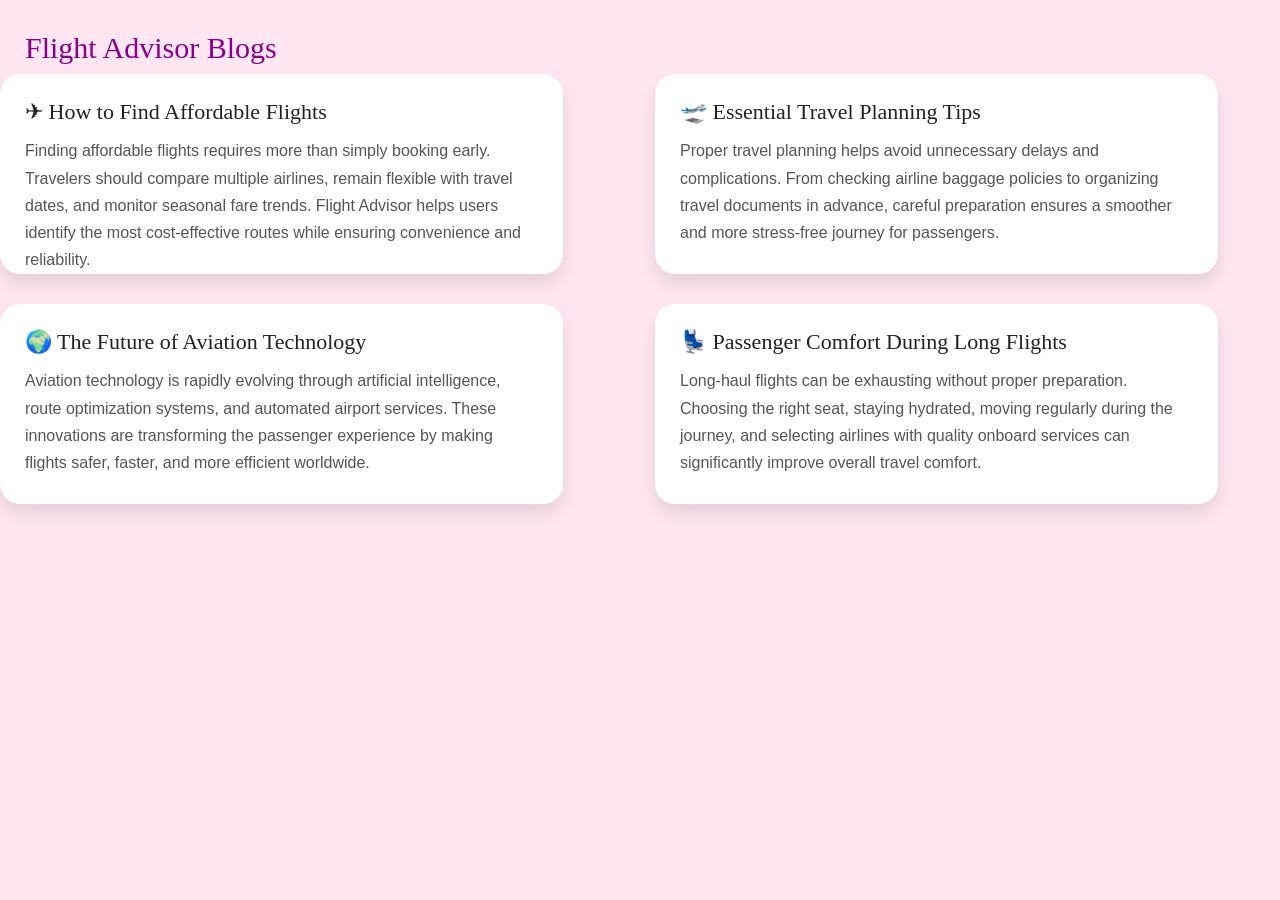
<file: blog.html>
<!DOCTYPE html>
<html lang="en">
<head>
    <meta charset="UTF-8">
    <meta name="viewport" content="width=device-width, initial-scale=1.0">

    <title>Flight Advisor Blog</title>

    <!-- Bootstrap Added -->
    <link href="https://cdn.jsdelivr.net/npm/bootstrap@5.3.0/dist/css/bootstrap.min.css" rel="stylesheet">

    <link rel="stylesheet" href="style.css">
</head>

<body>

<h1 class="blog-title">Flight Advisor Blogs</h1>

<div class="blog-grid">

    <div class="blog-card">
        <h3>✈ How to Find Affordable Flights</h3>
        <p>
            Finding affordable flights requires more than simply booking early.
            Travelers should compare multiple airlines, remain flexible with travel dates,
            and monitor seasonal fare trends. Flight Advisor helps users identify the
            most cost-effective routes while ensuring convenience and reliability.
        </p>
    </div>

    <div class="blog-card">
        <h3>🛫 Essential Travel Planning Tips</h3>
        <p>
            Proper travel planning helps avoid unnecessary delays and complications.
            From checking airline baggage policies to organizing travel documents in advance,
            careful preparation ensures a smoother and more stress-free journey for passengers.
        </p>
    </div>

    <div class="blog-card">
        <h3>🌍 The Future of Aviation Technology</h3>
        <p>
            Aviation technology is rapidly evolving through artificial intelligence,
            route optimization systems, and automated airport services. These innovations
            are transforming the passenger experience by making flights safer, faster,
            and more efficient worldwide.
        </p>
    </div>

    <div class="blog-card">
        <h3>💺 Passenger Comfort During Long Flights</h3>
        <p>
            Long-haul flights can be exhausting without proper preparation.
            Choosing the right seat, staying hydrated, moving regularly during the journey,
            and selecting airlines with quality onboard services can significantly improve
            overall travel comfort.
        </p>
    </div>

</div>

</body>
</html>
</file>
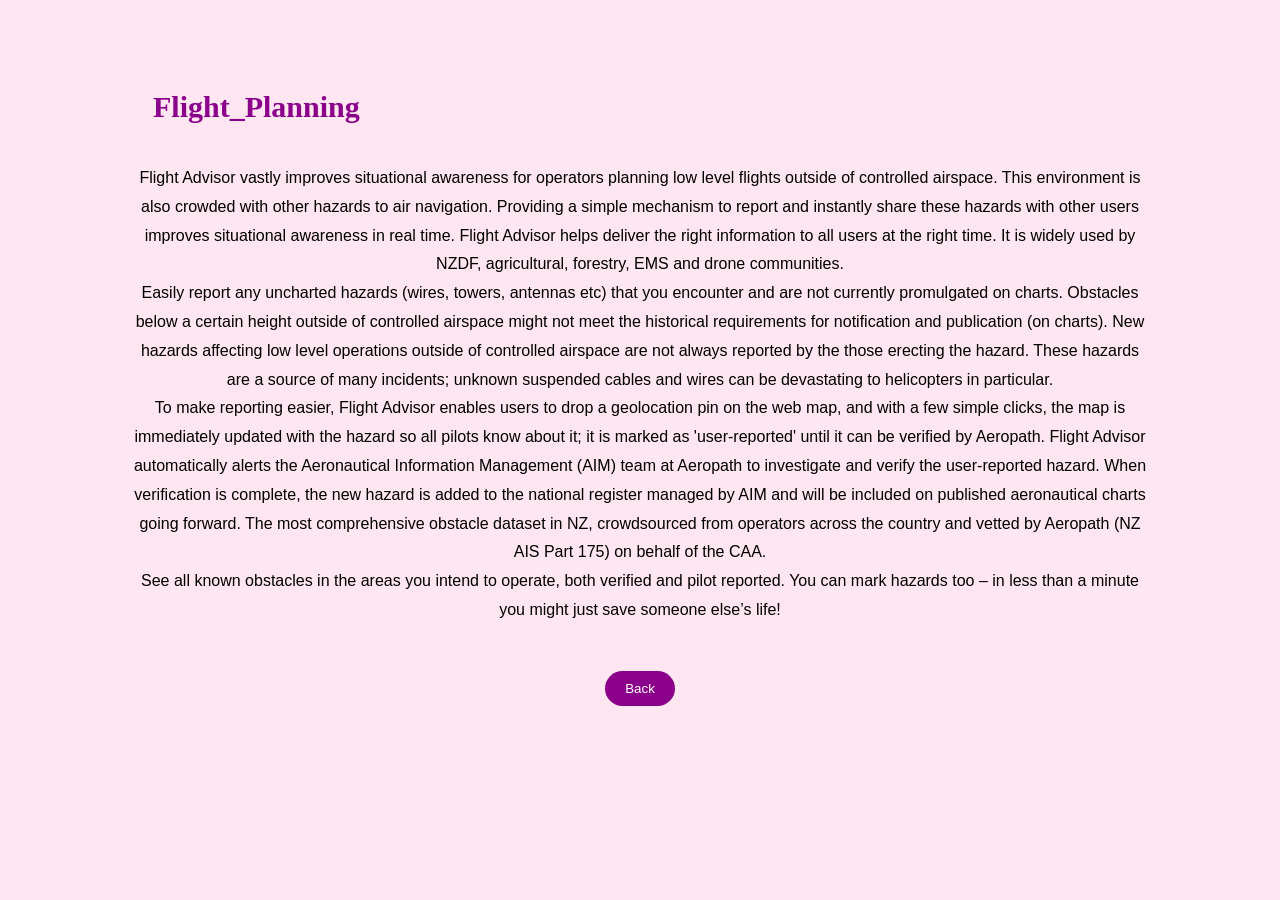
<file: flight-planning.html>
<!DOCTYPE html>
<html lang="en">
<head>
    <title>Flight Planning</title>
    <link rel="stylesheet" href="style.css">
</head>
<body>

<section class="detail-page">

    <h1>Flight_Planning</h1>

    <p>
        Flight Advisor vastly improves situational awareness for operators planning low level flights outside of controlled airspace.

        This environment is also crowded with other hazards to air navigation.

        Providing a simple mechanism to report and instantly share these hazards with other users improves situational awareness in real time.

        Flight Advisor helps deliver the right information to all users at the right time.

        It is widely used by NZDF, agricultural, forestry, EMS and drone communities.
        <br>
        Easily report any uncharted hazards (wires, towers, antennas etc) that you encounter and are not currently promulgated on charts.

Obstacles below a certain height outside of controlled airspace might not meet the historical requirements for notification and publication (on charts). New hazards affecting low level operations outside of controlled airspace are not always reported by the those erecting the hazard. These hazards are a source of many incidents; unknown suspended cables and wires can be devastating to helicopters in particular.
<br>

To make reporting easier, Flight Advisor enables users to drop a geolocation pin on the web map, and with a few simple clicks, the map is immediately updated with the hazard so all pilots know about it; it is marked as 'user-reported' until it can be verified by Aeropath.

Flight Advisor automatically alerts the Aeronautical Information Management (AIM) team at Aeropath to investigate and verify the user-reported hazard. When verification is complete, the new hazard is added to the national register managed by AIM and will be included on published aeronautical charts going forward.

The most comprehensive obstacle dataset in NZ, crowdsourced from operators across the country and vetted by Aeropath (NZ AIS Part 175) on behalf of the CAA.
<br>
See all known obstacles in the areas you intend to operate, both verified and pilot reported.

You can mark hazards too – in less than a minute you might just save someone else’s life!
    </p>

    <a href="index.html">
        <button>Back</button>
    </a>

</section>

</body>
</html>
</file>
<file: style.css>
.navbar{
    position: absolute;
    top: 120px;   /* 👈 yahan se neeche hoga */
    left: 0;
    display: flex;
    justify-content: center;
    align-items: center;
    padding: 20px 50px;
    width: 100%;
    box-sizing: border-box;
         z-index: 10;
   font-family: 'Playfair Display', sans-serif;
}
.menu {
    display: flex;
    gap: 20px;
    list-style: none;
    padding: 0;
    margin: 0;
       font-family: 'Playfair Display', sans-serif;

}

.menu li {
    position: relative;
    cursor: pointer;
}

/* dropdown hidden */
.dropdown-content {
    display: none;
    position: absolute;
    top: 100%;
    left: 0;

    background: white;
    min-width: 180px;
    box-shadow: 0 5px 15px rgba(0,0,0,0.2);
    border-radius: 8px;

    padding: 10px 0;
    z-index: 1000;
    list-style: none;   /* 👈 remove bullets */
    padding-left: 0;    /* 👈 remove left space */
    margin: 0;
       font-family: 'Playfair Display', sans-serif;

}

/* dropdown items */
.dropdown-content li {
    padding: 10px;
    white-space: nowrap;
}

.dropdown-content li:hover {
    background: #f2f2f2;
}

/* show on hover */
.dropdown:hover .dropdown-content {
    display: block;
}
body {
    margin: 0;
    font-family: Arial, sans-serif;
    background: #ffe6f0;   /* light pink background */
        overflow-x: hidden;   /* 👈 buttons bahir nahi jayenge */
        font-family: 'Playfair Display', sans-serif;
}
.top-bar {
    width: 100%;
    display: flex;
    justify-content: flex-end;
    padding: 15px 30px;
    background: transparent;
        box-sizing: border-box;   /* 👈 IMPORTANT fix */
      font-family: 'Playfair Display', sans-serif;
         font-family: 'Playfair Display', sans-serif;

}
.auth-buttons {
    display: flex;
    gap: 10px;
}

.login-btn {
    padding: 15px 25px;
    border-radius: 20px;
    border: 2px solid darkmagenta;
    color: black;
    text-decoration: none;
    background: transparent;
}

.login-btn:hover {
    background: darkmagenta;
    color: white;
}
.signup-btn {
    padding: 15px 25px;
    border-radius: 20px;
    border: 2px solid darkmagenta;
    color: black;
    text-decoration: none;
    background: transparent;
}

.signup-btn:hover {
    background: darkmagenta;
    color: white;
}


.hero{
    height:100vh;
    background: url(images/pink.jpg);
    background-size: cover;
    background-position: center top;  
    margin: 0;  
    padding: 0;
    position: relative;
 border-radius: 25px;   /* 👈 corners round */
    overflow: hidden;      /* 👈 VERY IMPORTANT */
    margin: 20px;  
       font-family: 'Playfair Display', sans-serif;
 
}

h1{
    color:darkmagenta;
    font-size: 30px;
    text-align:  left;
        margin-left: 25px;
            margin-top: 30px;
   font-family: 'Playfair Display', sans-serif;


}
.hero h1 {
    font-family: 'Playfair Display', sans-serif;
    font-weight: 600;
}

.menu{
    list-style: none;
    display: flex;
    gap: 25px;
    margin: 0;
    padding: 0;
}

.menu li{
    color: darkmagenta;
    cursor: pointer;
    font-weight: bold;
    font-size: 21px;
    
}

.menu li:hover{
    color:hotpink
}


.hero-content p{
    font-size: 40px;
    margin-top: 140px;
    color: darkmagenta;
    max-width: 600px;
    text-align: center;
        font-weight: bold;
   font-family: 'Playfair Display', sans-serif;

}
body{
    font-family: 'Poppins', sans-serif;
}

h1, h2, h3{
    font-family: 'Playfair Display', serif;
}
.navbar, .navbar *{
    font-family: 'Playfair Display', serif;
}
.hero h1{
    font-family: 'Playfair Display', serif;
    font-weight: 700;
}

.hero p{
    font-family: 'Poppins', sans-serif;
    font-weight: 400;
}
.hero-content p{
    position: absolute;
    top: 50%;
    left: 50%;
    transform: translate(-50%, -50%);
    text-align: left center;
    margin-top: 10px;
}
.info-section{
    padding: 60px 20px;
    text-align: center;
    background:white;
   font-family: 'Playfair Display', sans-serif;

}

.info-section h2{
    font-size: 32px;
    margin-bottom: 20px;
        color: darkmagenta;

}

.info-section p{
    max-width: 800px;
    margin: 10px auto;
    font-size: 20px;
    line-height: 1.6;
     color: rgb(139, 0, 42);

}

.features-section {
    padding: 60px 20px;
}

.custom-card {
    width: 100%;
    max-width: 320px;
    border: none;
    border-radius: 15px;
    overflow: hidden;
    box-shadow: 0 8px 20px rgba(0,0,0,0.12);
    transition: 0.4s ease;
    background: white;
    text-align: center;
    margin: auto;
    font-family: 'Playfair Display', sans-serif;
}

.custom-card:hover {
    transform: translateY(-8px);
}

.custom-card img {
    width: 100%;
    height: 220px;   /* height kam ki */
    object-fit: cover;
}

.card-content {
    padding: 20px;
    background: white;   /* sirf detail ka white background */
}

.card-content h3 {
    margin-bottom: 12px;
    font-size: 22px;
    font-weight: 600;
}

.card-content p {
    font-size: 15px;
    color: #555;
    margin-bottom: 18px;
}

.card-content button {
    padding: 10px 22px;
    border: none;
    border-radius: 30px;
    background: darkmagenta;
    color: white;
    font-size: 14px;
    cursor: pointer;
    transition: 0.3s;
}

.card-content button:hover {
    background: purple;
    transform: scale(1.05);
}
.footer{
    display: flex;
    justify-content: space-between;
    padding: 60px;
    background:palevioletred;
    color: white;
}

.footer-left{
    width: 45%;
}
.footer-right{
    width: 45%;
}
.footer-right input,
.footer-right textarea{
    width: 100%;
    padding: 12px;
    margin-bottom: 15px;
}

.footer-right button{
    padding: 12px 25px;
    background: darkmagenta;
    color: white;
    border: none;
    cursor: pointer;
}
.menu li {
    cursor: pointer;
}

body {
    margin: 0;
    padding: 0;
    font-family: Arial, sans-serif;
    background-color: #ffe6f0;
}

.news-container {
    display: flex;
    justify-content: space-between;
    align-items: center;
    padding: 60px;
    min-height: 100vh;
    gap: 40px;
}

/* LEFT SIDE */
.news-left {
    flex: 1;
}

.news-left h1 {
    font-size: 42px;
    color: #7a3cff;
    margin-bottom: 30px;
}

.news-left h3 {
    font-size: 22px;
    margin-top: 20px;
    color: #333;
}

.news-left p {
    font-size: 16px;
    color: #555;
    line-height: 1.6;
}

/* RIGHT SIDE */
.news-right {
    flex: 1;
    display: flex;
    justify-content: center;
}

.news-right img {
    width: 100%;
    max-width: 400px;
        max-height: 800px;
    border-radius: 20px;
    box-shadow: 0 10px 25px rgba(0,0,0,0.2);
}
.about-container {
    display: flex;
    justify-content: space-between;
    align-items: center;
    padding: 60px;
    gap: 50px;
    min-height: 100vh;
    background: #ffe6f0;
}

.about-left {
    flex: 1;
}

.about-left h1 {
    font-size: 48px;
    color: #7a3cff;
    margin-bottom: 30px;
}

.about-left h3 {
    font-size: 28px;
    color: #222;
    margin-bottom: 20px;
}

.about-left p {
    font-size: 17px;
    color: #555;
    line-height: 1.8;
    margin-bottom: 15px;
}

.about-right {
    flex: 1;
    display: flex;
    justify-content: center;
}

.about-right img {
    width: 100%;
    max-width: 400px;
    border-radius: 25px;
    box-shadow: 0 12px 25px rgba(0,0,0,0.15);
}
.blog-page {
    padding: 60px 30px;
    background: #ffe6f0;
    min-height: 100vh;
    font-family: 'Poppins', sans-serif;
}


.blog-page h1 {
    text-align: center;
    font-size: 48px;
    color: #7a3cff;
    margin-bottom: 40px;
}

/* cards container */
.blog-grid {
    display: grid;
    grid-template-columns: repeat(2, 1fr);
    gap: 30px;
    align-items: start;
}


/* card */
.blog-card {
    background: white;
    padding: 25px;
    border-radius: 20px;
    box-shadow: 0 10px 20px rgba(0,0,0,0.1);

    width: 90%;
    height: 200px;

    transition: 0.3s ease;
}

/* hover */
.blog-card:hover {
    transform: translateY(-10px);
    box-shadow: 0 15px 25px rgba(0,0,0,0.15);
}

.blog-card h3 {
    font-size: 22px;
}
.blog-card h3 {
    font-size: 22px;
    color: #222;   /* 👈 ensure visible */
    margin-bottom: 12px;
}
.blog-card p {
    font-size: 16px;
    color: #555;
    line-height: 1.7;
}

.blog-card p {
    line-height: 1.7;
}
.detail-page{
    width: 80%;
    margin: 80px auto;
    text-align: center;
    line-height: 1.8;
}

.detail-page h1{
    color: darkmagenta;
    margin-bottom: 30px;
}

.detail-page button{
    margin-top: 30px;
    padding: 10px 20px;
    background: darkmagenta;
    color: white;
    border: none;
    border-radius: 25px;
}
.card-link{
    text-decoration: none;
    color: inherit;
}

/* SHOW/HIDE POPUP */
/* MAIN CONTAINER */
.faq-dropdown{
    position: relative;
    list-style: none;
}

/* BUTTON */
.faq-btn{
    cursor: pointer;
    color: purple;
    font-weight: 600;
}

/* DROPDOWN BOX (hidden like service) */
.faq-content{
    display: none;
    position: absolute;
    top: 25px;
    left: 0;
    background: white;
    padding: 10px;
    width: 500px;
    border-radius: 8px;
    box-shadow: 0 8px 20px rgba(0,0,0,0.2);
    z-index: 999;
}

/* SHOW ON HOVER (service style) */
.faq-dropdown:hover .faq-content{
    display: block;
}

/* QUESTION */
.faq-content strong{
    color: purple;
    font-weight: 700;
}

/* ANSWER */
.faq-content li{
    color: black;
    font-weight: 500;
    margin-bottom: 10px;
}

body{
    font-family: 'Poppins', sans-serif;
}

/* NAVBAR MENU */
.menu{
    display: flex;
    gap: 20px;
    list-style: none;
}

/* FAQ DROPDOWN */
.faq-dropdown{
    position: relative;
}

/* FAQ BUTTON */
.faq-btn{
    cursor: pointer;
    color: purple;
    font-weight: 600;
}

/* DROPDOWN BOX */
.faq-content{
     display: none;
    position: fixed;   /* important change */
    top: 50%;
    left: 40%;
    transform: translate(-50%, -50%);
    
    width: 350px;
    background: white;
    padding: 20px;
    border-radius: 10px;
    box-shadow: 0 10px 25px rgba(0,0,0,0.3);
    z-index: 999;
}

/* SHOW ON HOVER */
.faq-dropdown:hover .faq-content{
    display: block;
}

/* REMOVE BULLETS */
.faq-content,
.faq-content li{
    list-style: none;
    margin-bottom: 15px;
    white-space: normal;   /* important */
    line-height: 1.5;
}

/* QUESTION */
.faq-content strong{
    color: purple;
    font-weight: 700;
}

/* ANSWER */
.faq-content li{
    color: black;
    font-weight: 500;
    margin-bottom: 10px;
}

/* SERVICE DROPDOWN (unchanged) */
.dropdown-content{
    display: none;
    position: absolute;
    background: white;
    padding: 10px;
    list-style: none;
}

.dropdown:hover .dropdown-content{
    display: block;
}
</file>
